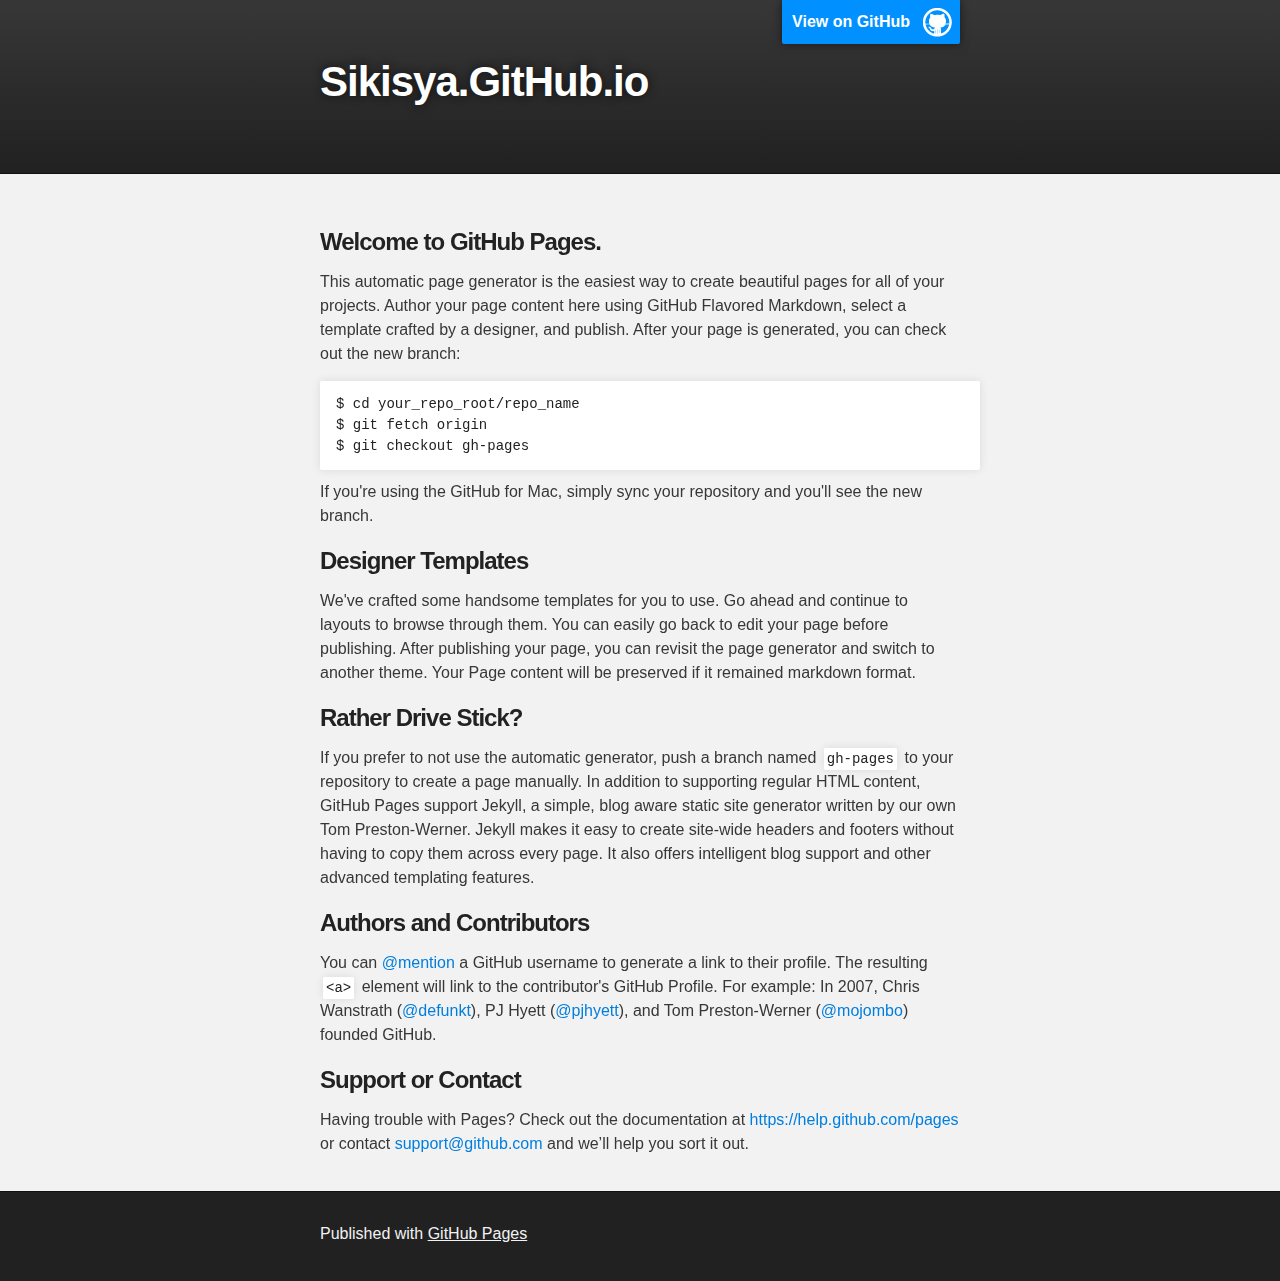
<file: index.html>
<!DOCTYPE html>
<html>

  <head>
    <meta charset='utf-8'>
    <meta http-equiv="X-UA-Compatible" content="chrome=1">
    <meta name="description" content="Sikisya.GitHub.io : ">

    <link rel="stylesheet" type="text/css" media="screen" href="stylesheets/stylesheet.css">

    <title>Sikisya.GitHub.io</title>
  </head>

  <body>

    <!-- HEADER -->
    <div id="header_wrap" class="outer">
        <header class="inner">
          <a id="forkme_banner" href="https://github.com/sikisya">View on GitHub</a>

          <h1 id="project_title">Sikisya.GitHub.io</h1>
          <h2 id="project_tagline"></h2>

        </header>
    </div>

    <!-- MAIN CONTENT -->
    <div id="main_content_wrap" class="outer">
      <section id="main_content" class="inner">
        <h3>
<a id="welcome-to-github-pages" class="anchor" href="#welcome-to-github-pages" aria-hidden="true"><span class="octicon octicon-link"></span></a>Welcome to GitHub Pages.</h3>

<p>This automatic page generator is the easiest way to create beautiful pages for all of your projects. Author your page content here using GitHub Flavored Markdown, select a template crafted by a designer, and publish. After your page is generated, you can check out the new branch:</p>

<pre><code>$ cd your_repo_root/repo_name
$ git fetch origin
$ git checkout gh-pages
</code></pre>

<p>If you're using the GitHub for Mac, simply sync your repository and you'll see the new branch.</p>

<h3>
<a id="designer-templates" class="anchor" href="#designer-templates" aria-hidden="true"><span class="octicon octicon-link"></span></a>Designer Templates</h3>

<p>We've crafted some handsome templates for you to use. Go ahead and continue to layouts to browse through them. You can easily go back to edit your page before publishing. After publishing your page, you can revisit the page generator and switch to another theme. Your Page content will be preserved if it remained markdown format.</p>

<h3>
<a id="rather-drive-stick" class="anchor" href="#rather-drive-stick" aria-hidden="true"><span class="octicon octicon-link"></span></a>Rather Drive Stick?</h3>

<p>If you prefer to not use the automatic generator, push a branch named <code>gh-pages</code> to your repository to create a page manually. In addition to supporting regular HTML content, GitHub Pages support Jekyll, a simple, blog aware static site generator written by our own Tom Preston-Werner. Jekyll makes it easy to create site-wide headers and footers without having to copy them across every page. It also offers intelligent blog support and other advanced templating features.</p>

<h3>
<a id="authors-and-contributors" class="anchor" href="#authors-and-contributors" aria-hidden="true"><span class="octicon octicon-link"></span></a>Authors and Contributors</h3>

<p>You can <a href="https://github.com/blog/821" class="user-mention">@mention</a> a GitHub username to generate a link to their profile. The resulting <code>&lt;a&gt;</code> element will link to the contributor's GitHub Profile. For example: In 2007, Chris Wanstrath (<a href="https://github.com/defunkt" class="user-mention">@defunkt</a>), PJ Hyett (<a href="https://github.com/pjhyett" class="user-mention">@pjhyett</a>), and Tom Preston-Werner (<a href="https://github.com/mojombo" class="user-mention">@mojombo</a>) founded GitHub.</p>

<h3>
<a id="support-or-contact" class="anchor" href="#support-or-contact" aria-hidden="true"><span class="octicon octicon-link"></span></a>Support or Contact</h3>

<p>Having trouble with Pages? Check out the documentation at <a href="https://help.github.com/pages">https://help.github.com/pages</a> or contact <a href="mailto:support@github.com">support@github.com</a> and we’ll help you sort it out.</p>
      </section>
    </div>

    <!-- FOOTER  -->
    <div id="footer_wrap" class="outer">
      <footer class="inner">
        <p>Published with <a href="http://pages.github.com">GitHub Pages</a></p>
      </footer>
    </div>

    

  </body>
</html>
</file>
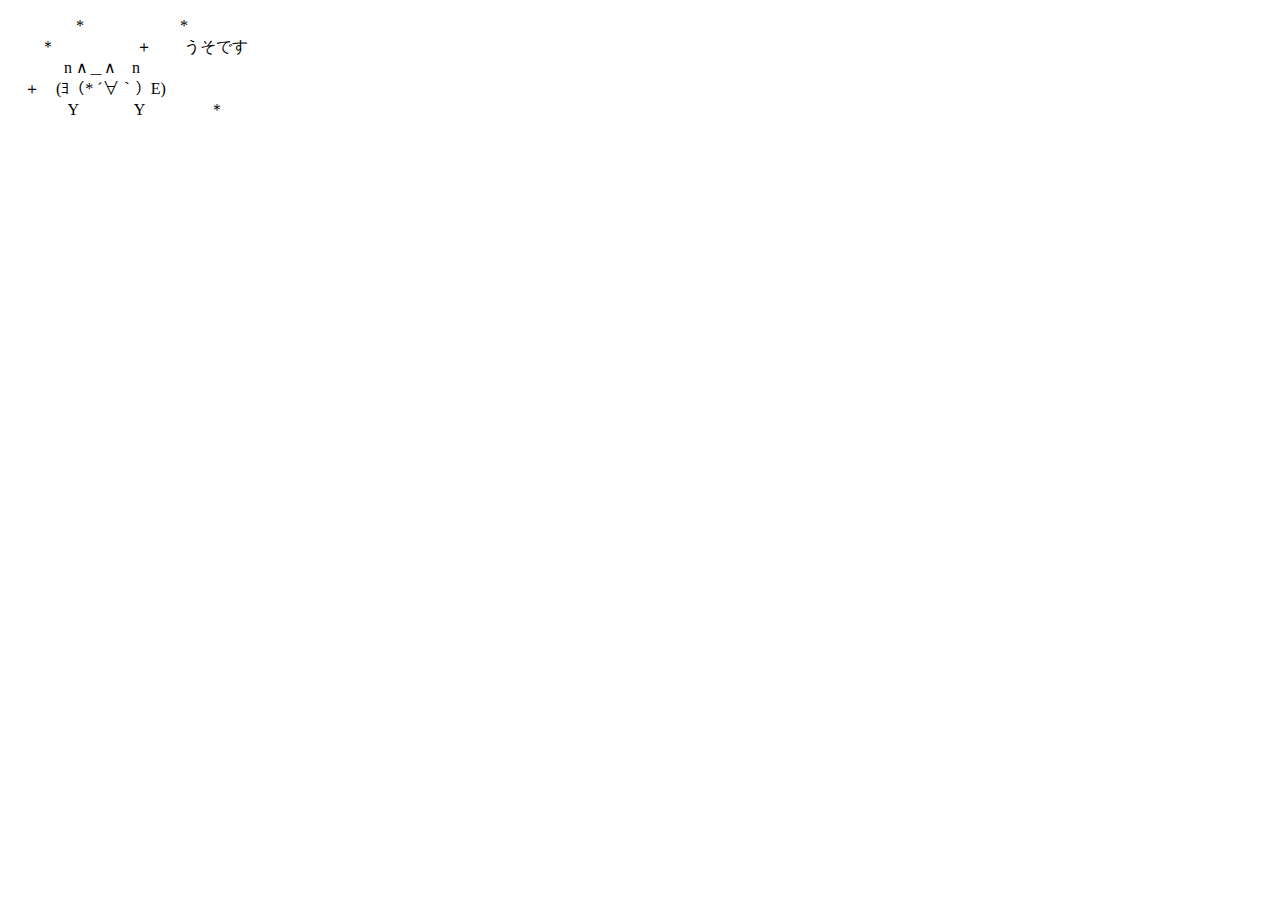
<file: event.html>
<!DOCTYPE html>
<!--
To change this license header, choose License Headers in Project Properties.
To change this template file, choose Tools | Templates
and open the template in the editor.
-->
<html>
    <head>
        <title></title>
        <meta charset="UTF-8">
        <meta http-equiv="refresh" content="0; URL=usodesu.html">
    </head>
    <body>
    </body>
</html>
</file>
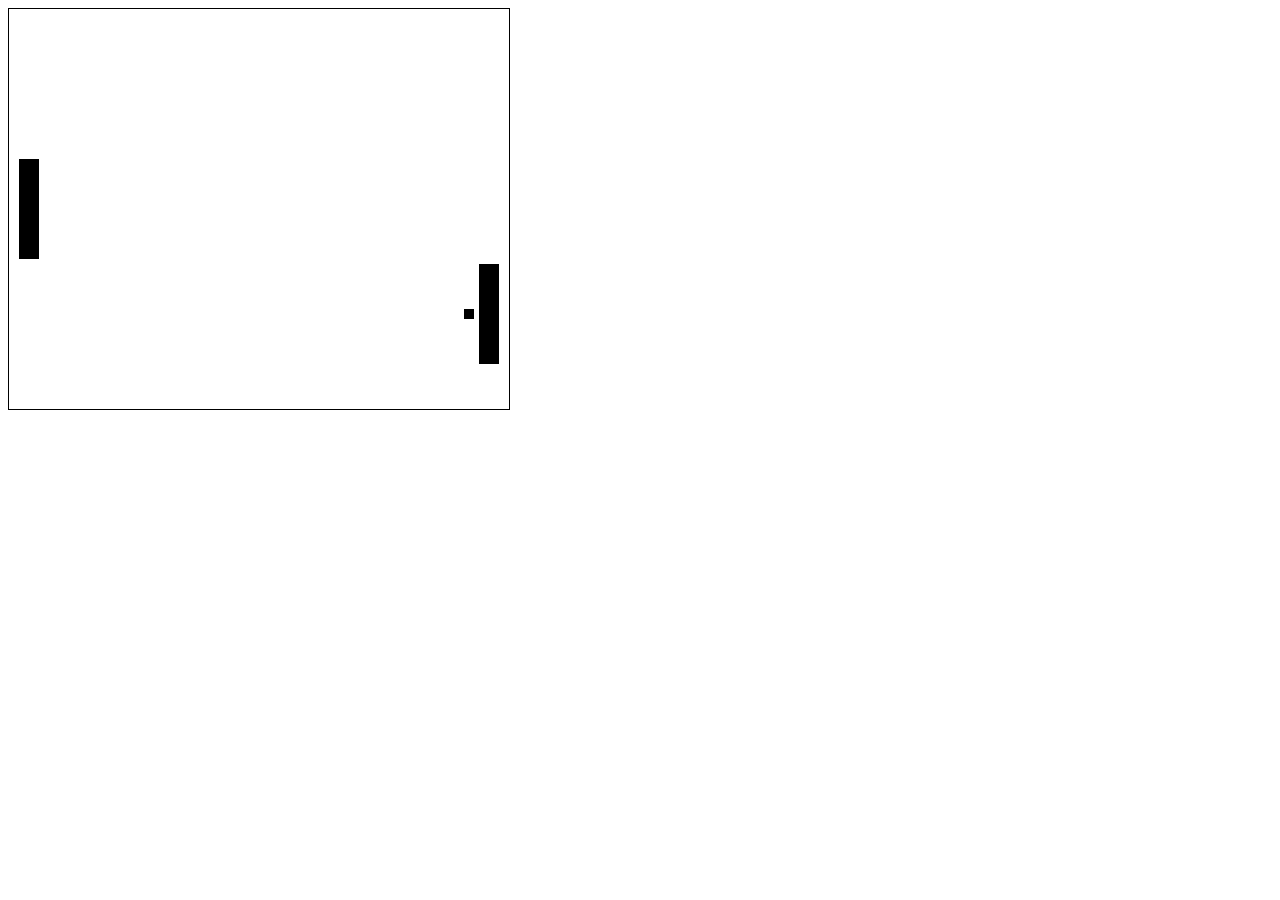
<file: pon.html>
<!doctype html>
<html>
<head>
<style>
canvas{
	border: solid 1px;
}
</style>
<script src="javascripts/pon.js"></script>
<title>PON</title>
</head>
<body>
<canvas id="pon"></canvas>
</body>
</html>
</file>
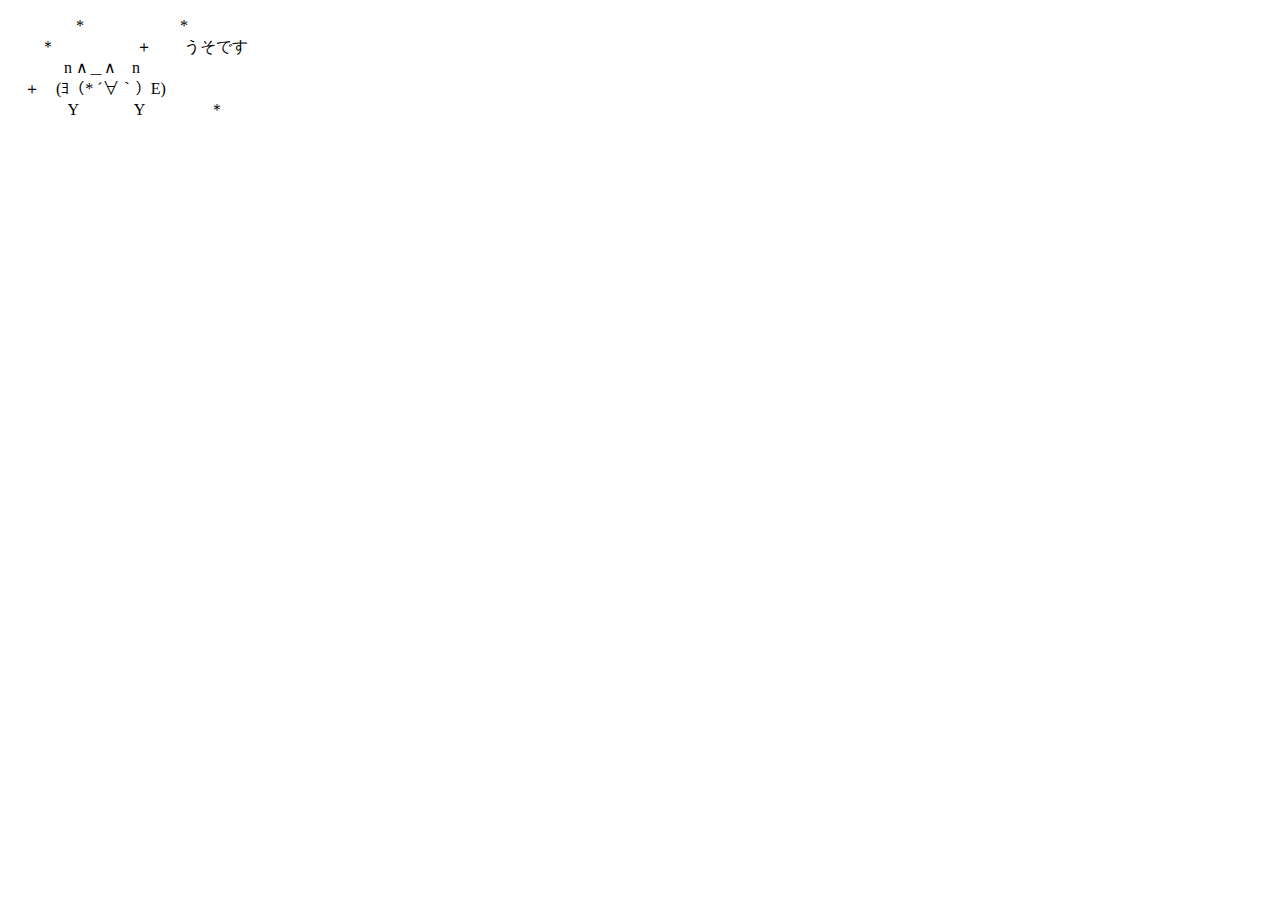
<file: usodesu.html>
<!DOCTYPE html>
<html>
    <head>
        <title>うそです</title>
        <meta charset="UTF-8">
        <meta name="viewport" content="width=device-width, initial-scale=1.0">
        <style>
            pre{
                font-family: 'ＭＳ Ｐゴシック';
            }
        </style>
    </head>
    <body>
        <pre>　 　　　*　　　　　　*
　　＊　　　　　＋　　うそです
　 　　 n ∧＿∧　n
　＋　(ﾖ（* ´∀｀）E)
　 　 　 Y 　　　 Y　　　　＊</pre>
    </body>
</html>
</file>
<file: stylesheets/stylesheet.css>
/*******************************************************************************
Slate Theme for GitHub Pages
by Jason Costello, @jsncostello
*******************************************************************************/

@import url(pygment_trac.css);

/*******************************************************************************
MeyerWeb Reset
*******************************************************************************/

html, body, div, span, applet, object, iframe,
h1, h2, h3, h4, h5, h6, p, blockquote, pre,
a, abbr, acronym, address, big, cite, code,
del, dfn, em, img, ins, kbd, q, s, samp,
small, strike, strong, sub, sup, tt, var,
b, u, i, center,
dl, dt, dd, ol, ul, li,
fieldset, form, label, legend,
table, caption, tbody, tfoot, thead, tr, th, td,
article, aside, canvas, details, embed,
figure, figcaption, footer, header, hgroup,
menu, nav, output, ruby, section, summary,
time, mark, audio, video {
  margin: 0;
  padding: 0;
  border: 0;
  font: inherit;
  vertical-align: baseline;
}

/* HTML5 display-role reset for older browsers */
article, aside, details, figcaption, figure,
footer, header, hgroup, menu, nav, section {
  display: block;
}

ol, ul {
  list-style: none;
}

table {
  border-collapse: collapse;
  border-spacing: 0;
}

/*******************************************************************************
Theme Styles
*******************************************************************************/

body {
  box-sizing: border-box;
  color:#373737;
  background: #212121;
  font-size: 16px;
  font-family: 'Myriad Pro', Calibri, Helvetica, Arial, sans-serif;
  line-height: 1.5;
  -webkit-font-smoothing: antialiased;
}

h1, h2, h3, h4, h5, h6 {
  margin: 10px 0;
  font-weight: 700;
  color:#222222;
  font-family: 'Lucida Grande', 'Calibri', Helvetica, Arial, sans-serif;
  letter-spacing: -1px;
}

h1 {
  font-size: 36px;
  font-weight: 700;
}

h2 {
  padding-bottom: 10px;
  font-size: 32px;
  background: url('../images/bg_hr.png') repeat-x bottom;
}

h3 {
  font-size: 24px;
}

h4 {
  font-size: 21px;
}

h5 {
  font-size: 18px;
}

h6 {
  font-size: 16px;
}

p {
  margin: 10px 0 15px 0;
}

footer p {
  color: #f2f2f2;
}

a {
  text-decoration: none;
  color: #007edf;
  text-shadow: none;

  transition: color 0.5s ease;
  transition: text-shadow 0.5s ease;
  -webkit-transition: color 0.5s ease;
  -webkit-transition: text-shadow 0.5s ease;
  -moz-transition: color 0.5s ease;
  -moz-transition: text-shadow 0.5s ease;
  -o-transition: color 0.5s ease;
  -o-transition: text-shadow 0.5s ease;
  -ms-transition: color 0.5s ease;
  -ms-transition: text-shadow 0.5s ease;
}

a:hover, a:focus {text-decoration: underline;}

footer a {
  color: #F2F2F2;
  text-decoration: underline;
}

em {
  font-style: italic;
}

strong {
  font-weight: bold;
}

img {
  position: relative;
  margin: 0 auto;
  max-width: 739px;
  padding: 5px;
  margin: 10px 0 10px 0;
  border: 1px solid #ebebeb;

  box-shadow: 0 0 5px #ebebeb;
  -webkit-box-shadow: 0 0 5px #ebebeb;
  -moz-box-shadow: 0 0 5px #ebebeb;
  -o-box-shadow: 0 0 5px #ebebeb;
  -ms-box-shadow: 0 0 5px #ebebeb;
}

p img {
  display: inline;
  margin: 0;
  padding: 0;
  vertical-align: middle;
  text-align: center;
  border: none;
}

pre, code {
  width: 100%;
  color: #222;
  background-color: #fff;

  font-family: Monaco, "Bitstream Vera Sans Mono", "Lucida Console", Terminal, monospace;
  font-size: 14px;

  border-radius: 2px;
  -moz-border-radius: 2px;
  -webkit-border-radius: 2px;
}

pre {
  width: 100%;
  padding: 10px;
  box-shadow: 0 0 10px rgba(0,0,0,.1);
  overflow: auto;
}

code {
  padding: 3px;
  margin: 0 3px;
  box-shadow: 0 0 10px rgba(0,0,0,.1);
}

pre code {
  display: block;
  box-shadow: none;
}

blockquote {
  color: #666;
  margin-bottom: 20px;
  padding: 0 0 0 20px;
  border-left: 3px solid #bbb;
}


ul, ol, dl {
  margin-bottom: 15px
}

ul {
  list-style-position: inside;
  list-style: disc;
  padding-left: 20px;
}

ol {
  list-style-position: inside;
  list-style: decimal;
  padding-left: 20px;
}

dl dt {
  font-weight: bold;
}

dl dd {
  padding-left: 20px;
  font-style: italic;
}

dl p {
  padding-left: 20px;
  font-style: italic;
}

hr {
  height: 1px;
  margin-bottom: 5px;
  border: none;
  background: url('../images/bg_hr.png') repeat-x center;
}

table {
  border: 1px solid #373737;
  margin-bottom: 20px;
  text-align: left;
 }

th {
  font-family: 'Lucida Grande', 'Helvetica Neue', Helvetica, Arial, sans-serif;
  padding: 10px;
  background: #373737;
  color: #fff;
 }

td {
  padding: 10px;
  border: 1px solid #373737;
 }

form {
  background: #f2f2f2;
  padding: 20px;
}

/*******************************************************************************
Full-Width Styles
*******************************************************************************/

.outer {
  width: 100%;
}

.inner {
  position: relative;
  max-width: 640px;
  padding: 20px 10px;
  margin: 0 auto;
}

#forkme_banner {
  display: block;
  position: absolute;
  top:0;
  right: 10px;
  z-index: 10;
  padding: 10px 50px 10px 10px;
  color: #fff;
  background: url('../images/blacktocat.png') #0090ff no-repeat 95% 50%;
  font-weight: 700;
  box-shadow: 0 0 10px rgba(0,0,0,.5);
  border-bottom-left-radius: 2px;
  border-bottom-right-radius: 2px;
}

#header_wrap {
  background: #212121;
  background: -moz-linear-gradient(top, #373737, #212121);
  background: -webkit-linear-gradient(top, #373737, #212121);
  background: -ms-linear-gradient(top, #373737, #212121);
  background: -o-linear-gradient(top, #373737, #212121);
  background: linear-gradient(top, #373737, #212121);
}

#header_wrap .inner {
  padding: 50px 10px 30px 10px;
}

#project_title {
  margin: 0;
  color: #fff;
  font-size: 42px;
  font-weight: 700;
  text-shadow: #111 0px 0px 10px;
}

#project_tagline {
  color: #fff;
  font-size: 24px;
  font-weight: 300;
  background: none;
  text-shadow: #111 0px 0px 10px;
}

#downloads {
  position: absolute;
  width: 210px;
  z-index: 10;
  bottom: -40px;
  right: 0;
  height: 70px;
  background: url('../images/icon_download.png') no-repeat 0% 90%;
}

.zip_download_link {
  display: block;
  float: right;
  width: 90px;
  height:70px;
  text-indent: -5000px;
  overflow: hidden;
  background: url(../images/sprite_download.png) no-repeat bottom left;
}

.tar_download_link {
  display: block;
  float: right;
  width: 90px;
  height:70px;
  text-indent: -5000px;
  overflow: hidden;
  background: url(../images/sprite_download.png) no-repeat bottom right;
  margin-left: 10px;
}

.zip_download_link:hover {
  background: url(../images/sprite_download.png) no-repeat top left;
}

.tar_download_link:hover {
  background: url(../images/sprite_download.png) no-repeat top right;
}

#main_content_wrap {
  background: #f2f2f2;
  border-top: 1px solid #111;
  border-bottom: 1px solid #111;
}

#main_content {
  padding-top: 40px;
}

#footer_wrap {
  background: #212121;
}



/*******************************************************************************
Small Device Styles
*******************************************************************************/

@media screen and (max-width: 480px) {
  body {
    font-size:14px;
  }

  #downloads {
    display: none;
  }

  .inner {
    min-width: 320px;
    max-width: 480px;
  }

  #project_title {
  font-size: 32px;
  }

  h1 {
    font-size: 28px;
  }

  h2 {
    font-size: 24px;
  }

  h3 {
    font-size: 21px;
  }

  h4 {
    font-size: 18px;
  }

  h5 {
    font-size: 14px;
  }

  h6 {
    font-size: 12px;
  }

  code, pre {
    min-width: 320px;
    max-width: 480px;
    font-size: 11px;
  }

}
</file>
